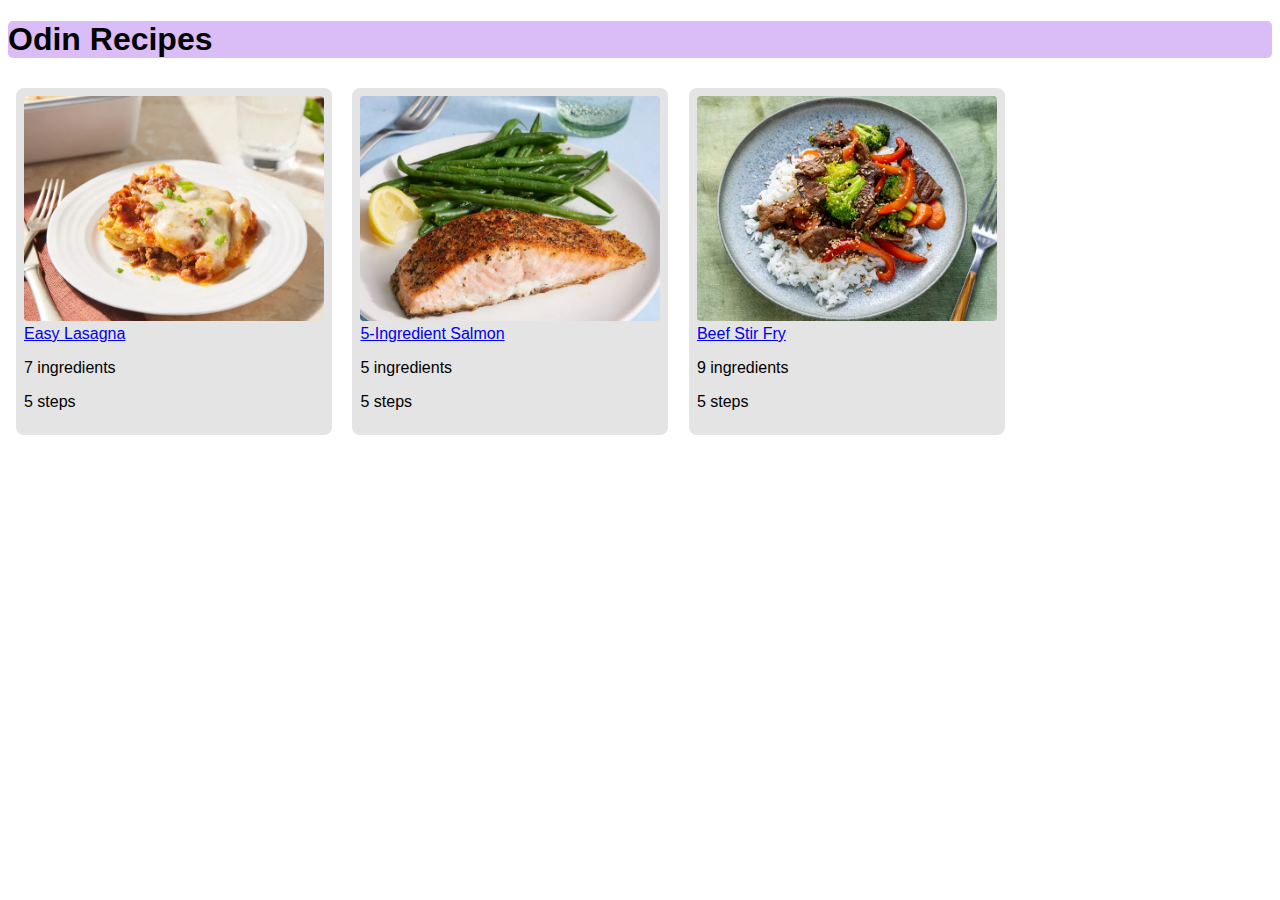
<file: index.html>
<!DOCTYPE html>
<html lang="en">
  <head>
    <meta charset="UTF-8" />
    <meta name="viewport" content="width=>, initial-scale=1.0" />
    <title>Odin Recipes</title>
    <link rel="stylesheet" href="style.css" />
  </head>
  <body>
    <h1>Odin Recipes</h1>

    <div class="home-card">
      <img
        class="card-img"
        src="images/lasagna-hero.webp"
        alt="Picture of a slice of lasagna on a white plate."
      />
      <a href="recipes/lasagna.html">Easy Lasagna</a>
      <p>7 ingredients</p>
      <p>5 steps</p>
    </div>
    <div class="home-card">
      <img
        class="card-img"
        src="images/salmon.webp"
        alt="Cooked Salmon on a plate with green beans"
      />
      <a href="recipes/salmon.html">5-Ingredient Salmon</a>
      <p>5 ingredients</p>
      <p>5 steps</p>
    </div>
    <div class="home-card">
      <img
        class="card-img"
        src="images/beef-stir-fry.webp"
        alt="Beef stir fry on top of rice with peppers and broccoli."
      />
      <a href="recipes/beef-stir-fry.html">Beef Stir Fry</a>
      <p>9 ingredients</p>
      <p>5 steps</p>
    </div>
  </body>
</html>
</file>
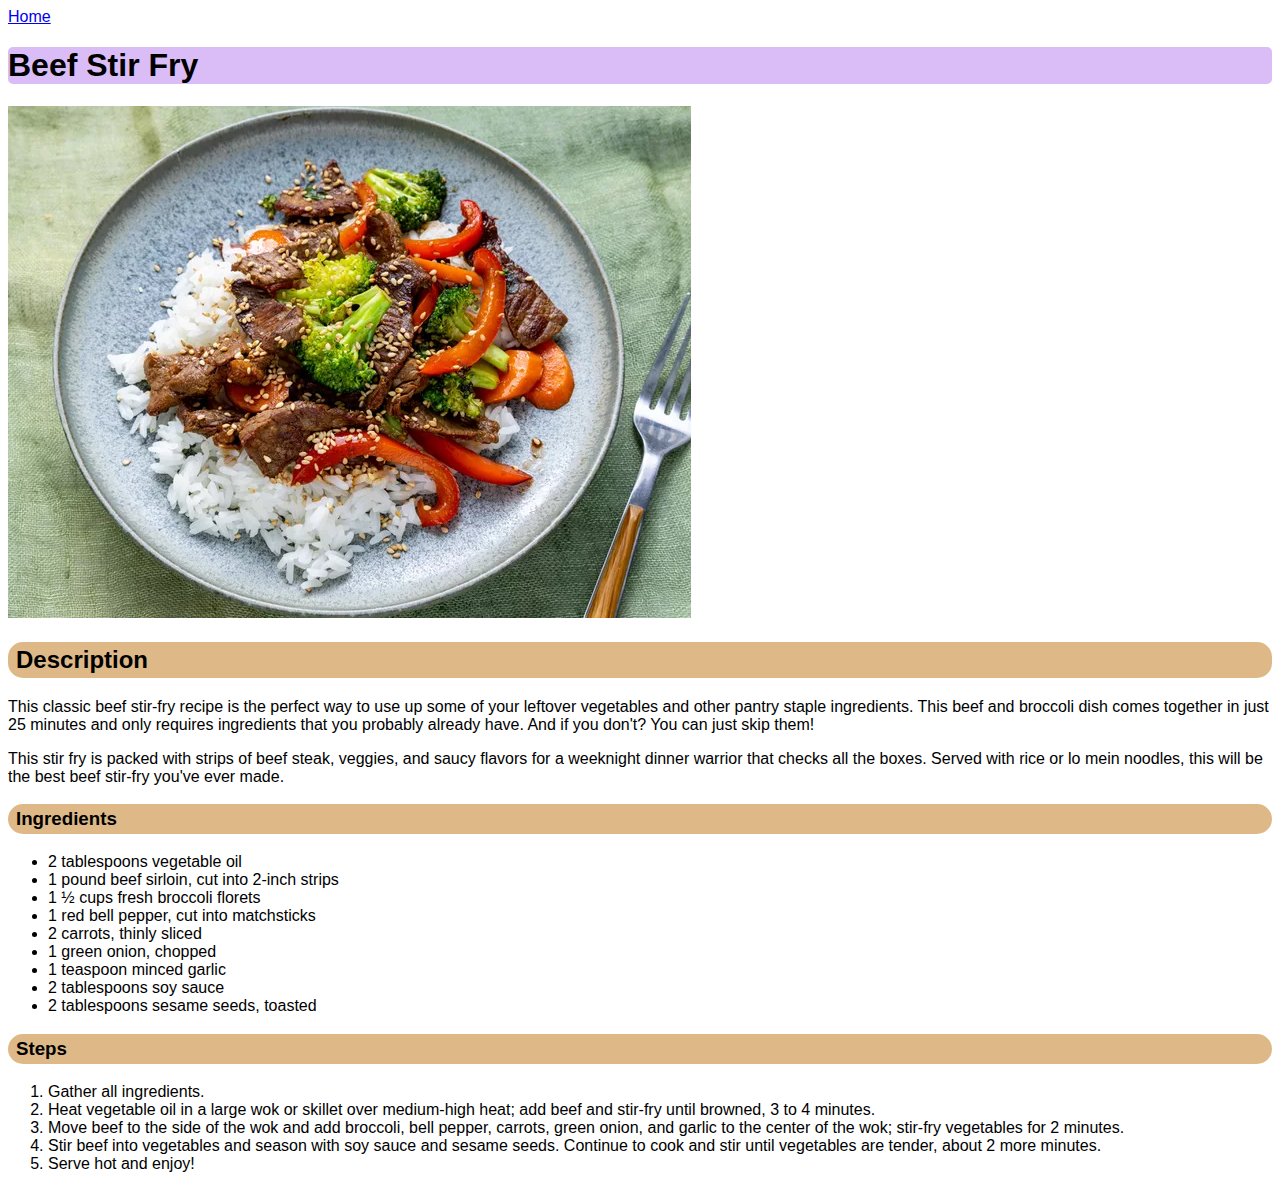
<file: recipes/beef-stir-fry.html>
<!DOCTYPE html>
<html lang="en">
  <head>
    <meta charset="UTF-8" />
    <meta name="viewport" content="width=device-width, initial-scale=1.0" />
    <title>Beef Stir Fry</title>
    <link rel="stylesheet" href="../style.css" />
  </head>
  <body>
    <a href="../index.html">Home</a>
    <h1>Beef Stir Fry</h1>
    <img
      src="../images/beef-stir-fry.webp"
      alt="Beef stir fry on top of rice with peppers and broccoli."
    />
    <h2 class="backgroundStyle stir-fry">Description</h2>
    <p>
      This classic beef stir-fry recipe is the perfect way to use up some of
      your leftover vegetables and other pantry staple ingredients. This beef
      and broccoli dish comes together in just 25 minutes and only requires
      ingredients that you probably already have. And if you don't? You can just
      skip them!
    </p>
    <p>
      This stir fry is packed with strips of beef steak, veggies, and saucy
      flavors for a weeknight dinner warrior that checks all the boxes. Served
      with rice or lo mein noodles, this will be the best beef stir-fry you've
      ever made.
    </p>
    <h3 class="backgroundStyle stir-fry">Ingredients</h3>
    <ul>
      <li>2 tablespoons vegetable oil</li>
      <li>1 pound beef sirloin, cut into 2-inch strips</li>
      <li>1 ½ cups fresh broccoli florets</li>
      <li>1 red bell pepper, cut into matchsticks</li>
      <li>2 carrots, thinly sliced</li>
      <li>1 green onion, chopped</li>
      <li>1 teaspoon minced garlic</li>
      <li>2 tablespoons soy sauce</li>
      <li>2 tablespoons sesame seeds, toasted</li>
    </ul>
    <h3 class="backgroundStyle stir-fry">Steps</h3>
    <ol>
      <li>Gather all ingredients.</li>
      <li>
        Heat vegetable oil in a large wok or skillet over medium-high heat; add
        beef and stir-fry until browned, 3 to 4 minutes.
      </li>
      <li>
        Move beef to the side of the wok and add broccoli, bell pepper, carrots,
        green onion, and garlic to the center of the wok; stir-fry vegetables
        for 2 minutes.
      </li>
      <li>
        Stir beef into vegetables and season with soy sauce and sesame seeds.
        Continue to cook and stir until vegetables are tender, about 2 more
        minutes.
      </li>
      <li>Serve hot and enjoy!</li>
    </ol>
  </body>
</html>
</file>
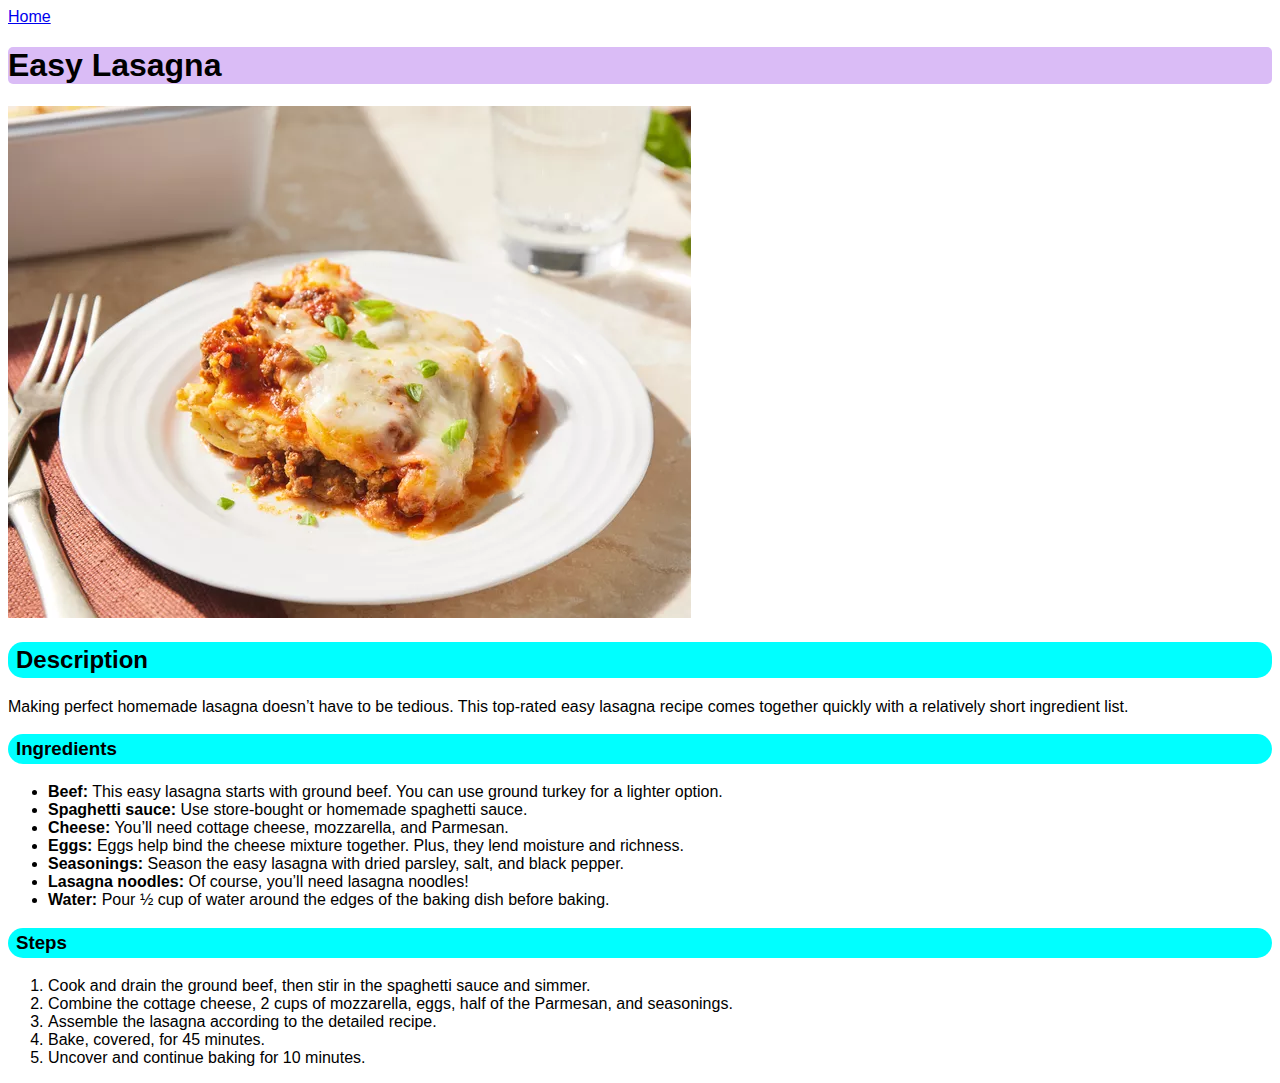
<file: recipes/lasagna.html>
<!DOCTYPE html>
<html lang="en">
  <head>
    <meta charset="UTF-8" />
    <meta name="viewport" content="width=device-width, initial-scale=1.0" />
    <title>Lasagna</title>
    <link rel="stylesheet" href="../style.css" />
  </head>
  <body>
    <a href="../index.html">Home</a>
    <h1>Easy Lasagna</h1>
    <img
      src="../images/lasagna-hero.webp"
      alt="Picture of a slice of lasagna on a white plate."
    />
    <h2 class="backgroundStyle lasagna">Description</h2>
    <p>
      Making perfect homemade lasagna doesn’t have to be tedious. This top-rated
      easy lasagna recipe comes together quickly with a relatively short
      ingredient list.
    </p>
    <h3 class="backgroundStyle lasagna">Ingredients</h3>
    <ul>
      <li>
        <strong>Beef:</strong> This easy lasagna starts with ground beef. You
        can use ground turkey for a lighter option.
      </li>
      <li>
        <strong>Spaghetti sauce:</strong> Use store-bought or homemade spaghetti
        sauce.
      </li>
      <li>
        <strong>Cheese:</strong> You’ll need cottage cheese, mozzarella, and
        Parmesan.
      </li>
      <li>
        <strong>Eggs:</strong> Eggs help bind the cheese mixture together. Plus,
        they lend moisture and richness.
      </li>
      <li>
        <strong>Seasonings:</strong> Season the easy lasagna with dried parsley,
        salt, and black pepper.
      </li>
      <li>
        <strong>Lasagna noodles:</strong> Of course, you’ll need lasagna
        noodles!
      </li>
      <li>
        <strong>Water:</strong> Pour ½ cup of water around the edges of the
        baking dish before baking.
      </li>
    </ul>

    <h3 class="backgroundStyle lasagna">Steps</h3>
    <ol>
      <li>
        Cook and drain the ground beef, then stir in the spaghetti sauce and
        simmer.
      </li>
      <li>
        Combine the cottage cheese, 2 cups of mozzarella, eggs, half of the
        Parmesan, and seasonings.
      </li>
      <li>Assemble the lasagna according to the detailed recipe.</li>
      <li>Bake, covered, for 45 minutes.</li>
      <li>Uncover and continue baking for 10 minutes.</li>
    </ol>
  </body>
</html>
</file>
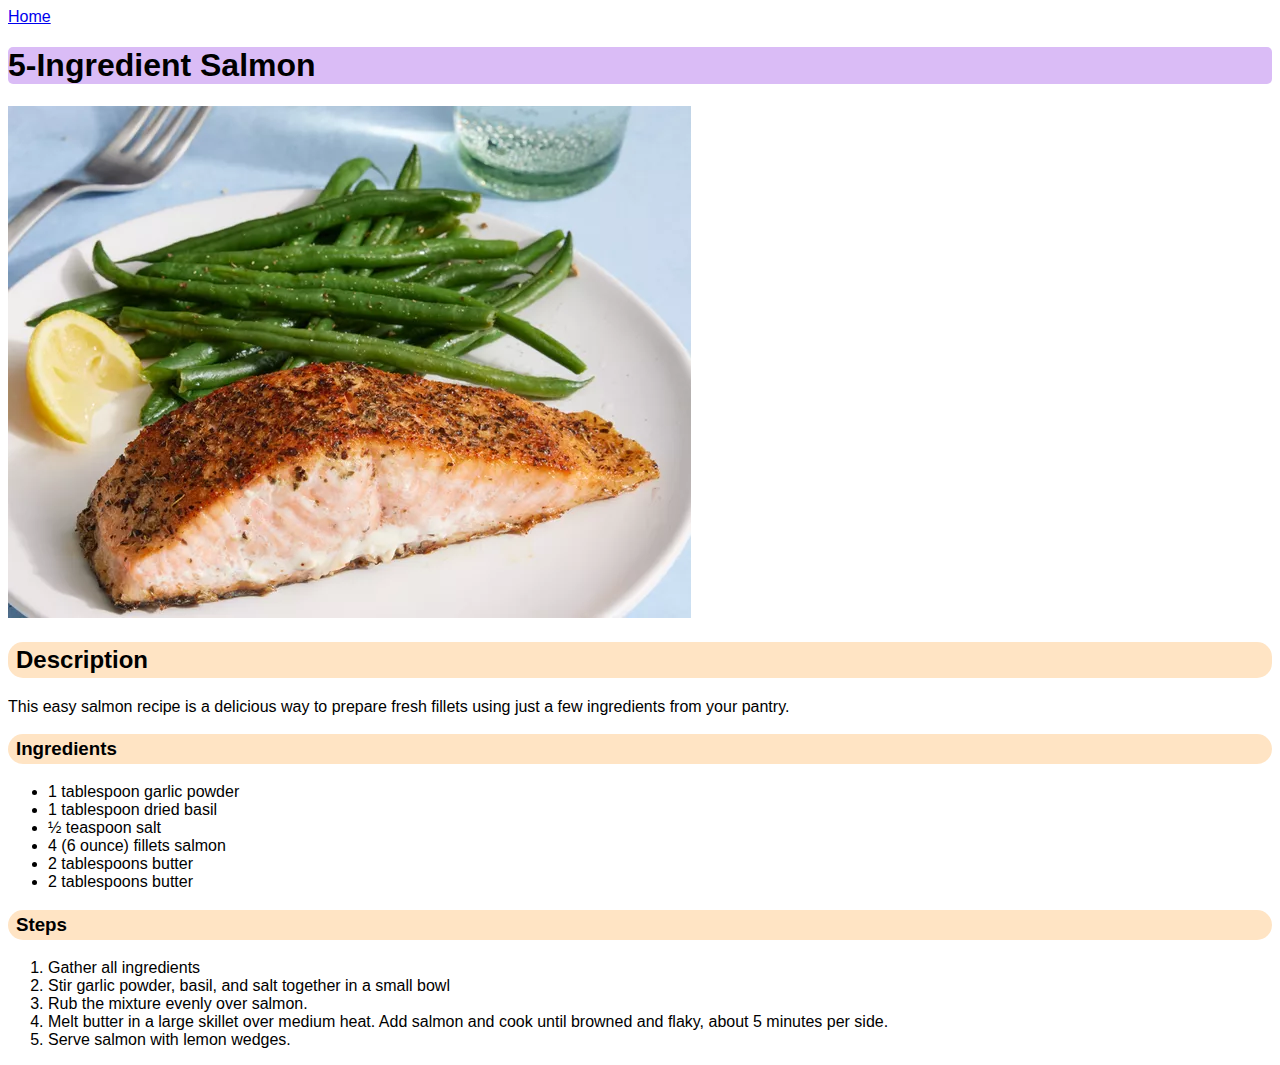
<file: recipes/salmon.html>
<!DOCTYPE html>
<html lang="en">
  <head>
    <meta charset="UTF-8" />
    <meta name="viewport" content="width=, initial-scale=1.0" />
    <title>5-Ingredient Salmon</title>
    <link rel="stylesheet" href="../style.css" />
  </head>
  <body>
    <a href="../index.html">Home</a>
    <h1>5-Ingredient Salmon</h1>
    <img
      src="../images/salmon.webp"
      alt="Cooked Salmon on a plate with green beans"
    />
    <h2 class="backgroundStyle salmon">Description</h2>
    <p>
      This easy salmon recipe is a delicious way to prepare fresh fillets using
      just a few ingredients from your pantry.
    </p>
    <h3 class="backgroundStyle salmon">Ingredients</h3>
    <ul>
      <li>1 tablespoon garlic powder</li>
      <li>1 tablespoon dried basil</li>
      <li>½ teaspoon salt</li>
      <li>4 (6 ounce) fillets salmon</li>
      <li>2 tablespoons butter</li>
      <li>2 tablespoons butter</li>
    </ul>

    <h3 class="backgroundStyle salmon">Steps</h3>
    <ol>
      <li>Gather all ingredients</li>
      <li>Stir garlic powder, basil, and salt together in a small bowl</li>
      <li>Rub the mixture evenly over salmon.</li>
      <li>
        Melt butter in a large skillet over medium heat. Add salmon and cook
        until browned and flaky, about 5 minutes per side.
      </li>
      <li>Serve salmon with lemon wedges.</li>
    </ol>
  </body>
</html>
</file>
<file: style.css>
* {
  font-family: Verdana, Geneva, Tahoma, sans-serif;
}

/* li {
  padding-top: 5px;
} */

h1 {
  background-color: #8a2be250;
  border-radius: 5px;
}
.backgroundStyle {
  border-radius: 15px;
  padding-left: 8px;
  padding-top: 4px;
  padding-bottom: 4px;
}
.backgroundStyle.lasagna {
  background-color: rgb(0, 255, 255);
}
.backgroundStyle.salmon {
  background-color: bisque;
}
.backgroundStyle.stir-fry {
  background-color: burlywood;
}

/* a {
  background-color: #d3d3d350;
  border-radius: 5px;
} */
.home-card {
  background-color: #e4e4e4;
  border-radius: 8px;
  padding: 8px;
  margin: 8px;
  display: inline-block;
  width: 300px;
}
.card-img {
  display: block;
  width: 300px;
  border-radius: 4px;
  margin-bottom: 4px;
}
</file>
